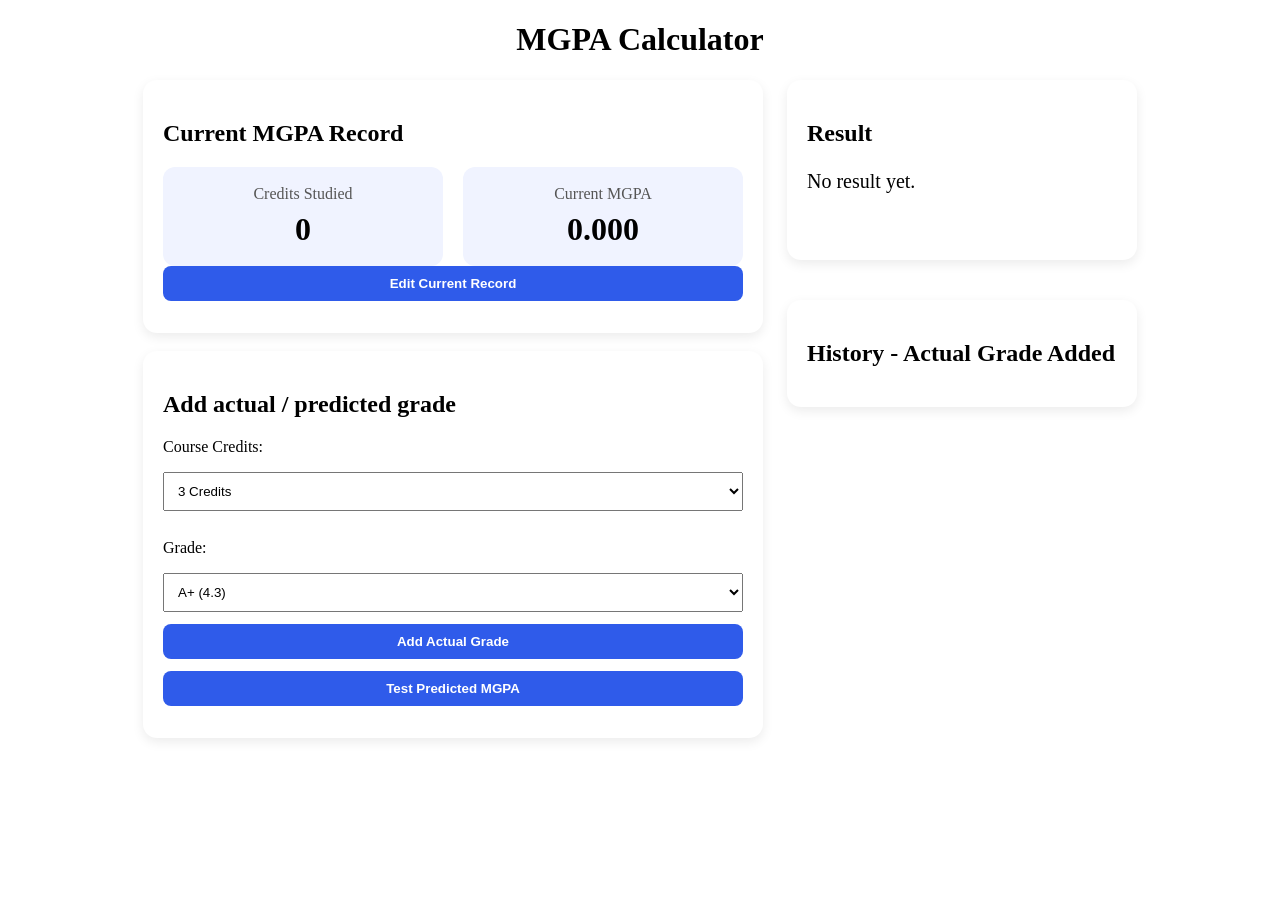
<file: index.html>
<!DOCTYPE html>
<html>
<head>
    <title>MGPA Calculator</title>
    <link rel="stylesheet" href="style.css">
</head>

<body>

    <h1>MGPA Calculator</h1>

    <div class="main-container">

        <!-- CENTER COLUMN -->
        <div class="center-panel">

            <div class="record-card">
                <h2>Current MGPA Record</h2>

                <div class="record-row">

                    <div>
                        <p>Credits Studied</p>
                        <strong id="displayCredits">0</strong>
                    </div>

                    <div>
                        <p>Current MGPA</p>
                        <strong id="displayMgpa">0.000</strong>
                    </div>

                </div>

                <button onclick="toggleEditRecord()">
                    Edit Current Record
                </button>
            </div>

            <div id="editRecordBox" class="box hidden">

                <h2>Edit Current Record</h2>

                <p>Current Credits:</p>
                <input id="currentCredits" type="number">

                <p>Current MGPA:</p>
                <input id="currentMgpa" type="number" step="0.001">

                <button onclick="saveRecord()">
                    Save Record
                </button>

            </div>

            <div class="box">

                <h2>Add actual / predicted grade</h2>

                <p>Course Credits:</p>

                <select id="courseCredits">
                    <option value="1">1 Credit</option>
                    <option value="2">2 Credits</option>
                    <option value="3" selected>3 Credits</option>
                    <option value="4">4 Credits</option>
                </select>

                <p>Grade:</p>

                <select id="grade">
                    <option value="4.3">A+ (4.3)</option>
                    <option value="4.0">A (4.0)</option>
                    <option value="3.7">A- (3.7)</option>
                    <option value="3.3">B+ (3.3)</option>
                    <option value="3.0">B (3.0)</option>
                    <option value="2.7">B- (2.7)</option>
                    <option value="2.3">C+ (2.3)</option>
                    <option value="2.0">C (2.0)</option>
                    <option value="1.7">C- (1.7)</option>
                    <option value="1.0">D (1.0)</option>
                    <option value="0">F (0.0)</option>
                </select>
                <button onclick="addGrade()">
                    Add Actual Grade
                </button>

                <button onclick="testGrade()">
                    Test Predicted MGPA
                </button>



            </div>

        </div>

        <!-- RIGHT COLUMN -->
        <div class="right-panel">

            <div class="box result-box">

                <h2>Result</h2>

                <p id="result">
                    No result yet.
                </p>

            </div>

            <div class="box history-box">
                <h2>History - Actual Grade Added</h2>
                <ul id="historyList">
                </ul>
            </div>

        </div>

    </div>

    <script src="script.js"></script>

</body>
</html>
</file>
<file: style.css>
.main-container {
    display: flex;
    justify-content: center;
    gap: 24px;
    align-items: flex-start;
  }
  
  .center-panel {
    width: 620px;
  }
  
  .right-panel {
    width: 350px;
    position: sticky;
    top: 40px;
  }
  
  .result-box {
    min-height: 140px;
  }

  #result {
    font-size: 20px;
    line-height: 1.4;
  }

  .history-box {
    margin-top: 40px;
  } 
  
  @media (max-width: 900px) {
    .main-container {
      flex-direction: column;
      align-items: center;
    }
  
    .center-panel,
    .right-panel {
      width: 100%;
      max-width: 620px;
    }
  }
  
  h1 {
    text-align: center;
  }
  
  .record-card, .box {
    background: white;
    border-radius: 14px;
    padding: 20px;
    margin-bottom: 18px;
    box-shadow: 0 4px 12px rgba(0, 0, 0, 0.08);
  }
  
  .record-row {
    display: flex;
    justify-content: space-between;
    gap: 20px;
  }
  
  .record-row div {
    flex: 1;
    text-align: center;
    background: #f0f3ff;
    padding: 18px;
    border-radius: 12px;
  }
  
  .record-row p {
    margin: 0 0 8px;
    color: #555;
  }
  
  .record-row strong {
    font-size: 32px;
  }
  
  input, select, button {
    width: 100%;
    padding: 10px;
    margin-bottom: 12px;
    box-sizing: border-box;
  }
  
  button {
    cursor: pointer;
    border: none;
    border-radius: 8px;
    background: #2f5bea;
    color: white;
    font-weight: bold;
  }
  
  .hidden {
    display: none;
  }
</file>
